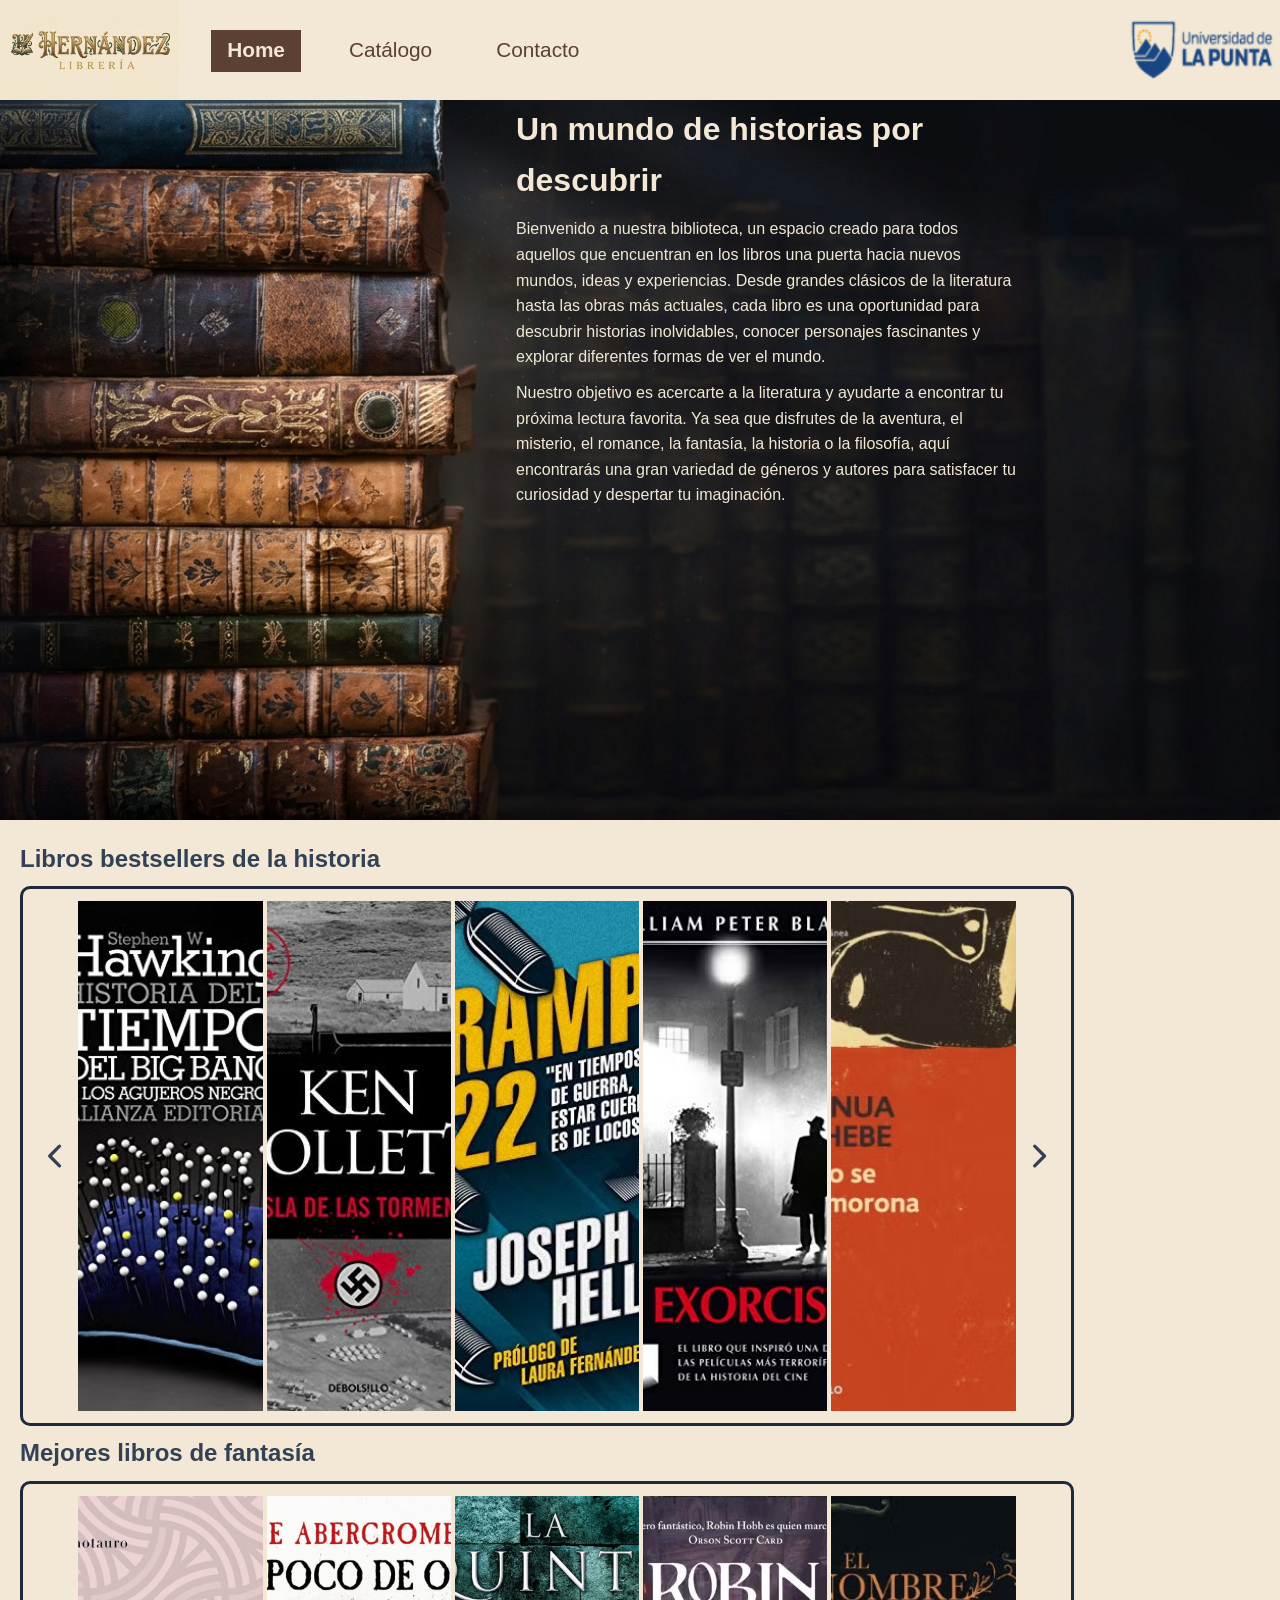
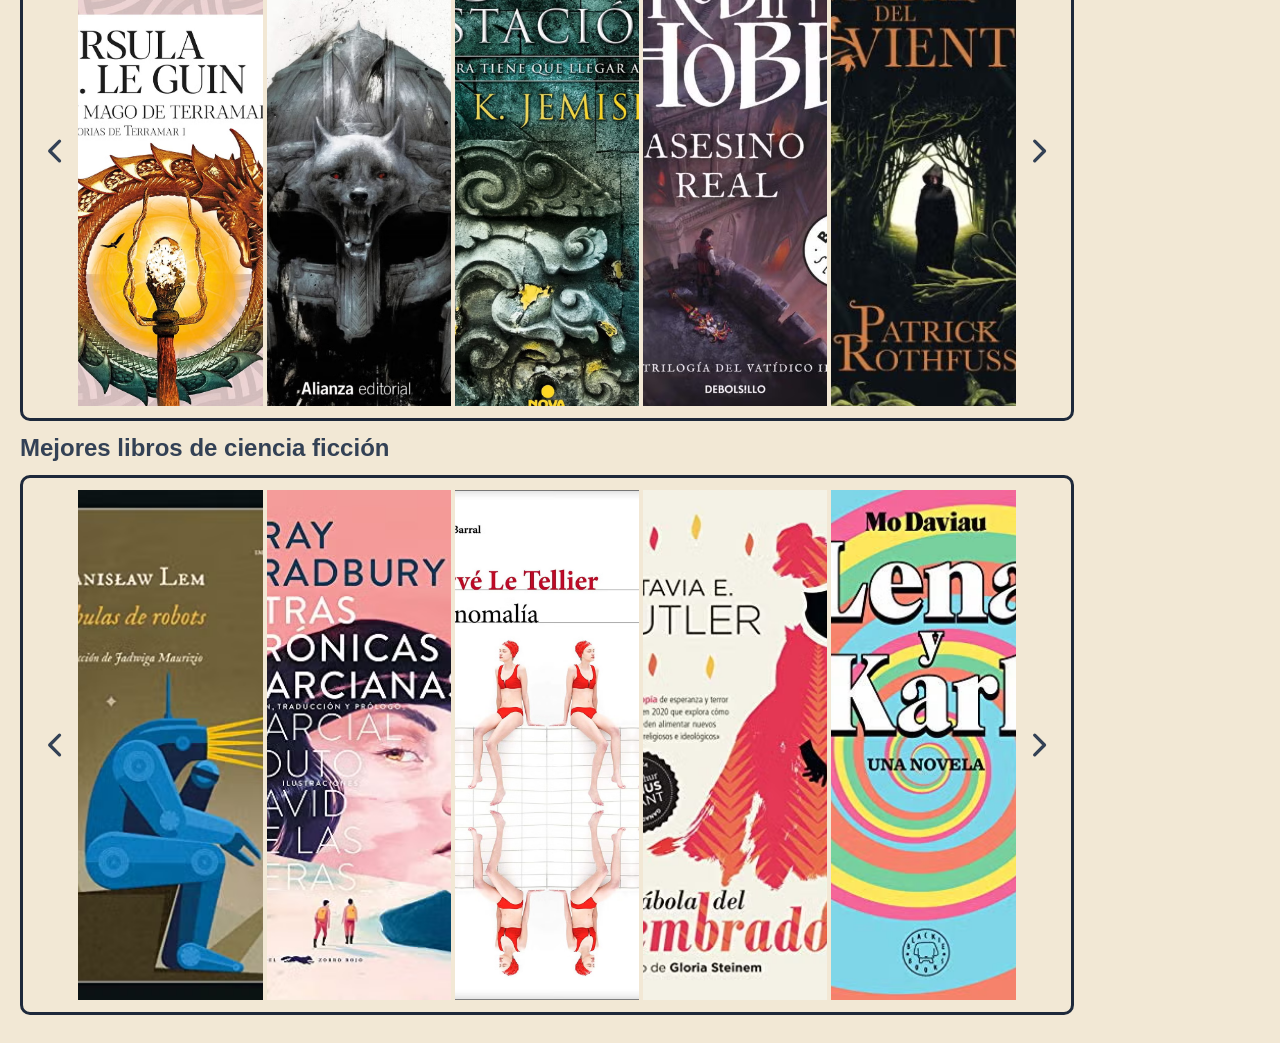
<file: index.html>
<!DOCTYPE html>
<html lang="es">

<head>
  <meta charset="UTF-8">
  <meta name="viewport" content="width=device-width, initial-scale=1.0">
  <title>Librería Hernandez</title>
  <link rel="stylesheet" href="./style.css">
  <link rel="shortcut icon" href="./images/icon.png" type="image/png">
  <link rel="stylesheet" href="./index.css">
</head>

<body>

  <nav class="navigator">
    <div class="nav-izquierda">
      <img src="./images/logo.jpg" alt="logo libreria">
      <ul>
        <li><a href="./index.html" class="activo">Home</a></li>
        <li><a href="./catalogo.html">Catálogo</a></li>
        <li><a href="./contacto.html">Contacto</a></li>
      </ul>
    </div>
    <div class="nav-derecha">
      <img src="./images/ulplogo.png" alt="ulp logo">
    </div>
  </nav>

  <header>
    <div class="wrapper">
      <h1>Un mundo de historias por descubrir</h1>
      <p>
        Bienvenido a nuestra biblioteca, un espacio creado para todos aquellos que encuentran en los libros una puerta
        hacia nuevos mundos, ideas y experiencias. Desde grandes clásicos de la literatura hasta las obras más actuales,
        cada libro es una oportunidad para descubrir historias inolvidables, conocer personajes fascinantes y explorar
        diferentes formas de ver el mundo.
      </p>
      <p>
        Nuestro objetivo es acercarte a la literatura y ayudarte a encontrar tu próxima lectura favorita. Ya sea que
        disfrutes de la aventura, el misterio, el romance, la fantasía, la historia o la filosofía, aquí encontrarás una
        gran variedad de géneros y autores para satisfacer tu curiosidad y despertar tu imaginación.
      </p>
    </div>
  </header>

  <main>
    <h2>Libros bestsellers de la historia</h2>
    <div class="carrusel" id="BetsSellers">
      <svg class="flechaI" width="100%" height="100%" viewBox="0 0 24 24" fill="none"
        xmlns="http://www.w3.org/2000/svg">
        <path d="M15 18L9 12L15 6" stroke="currentColor" stroke-width="2" stroke-linecap="round"
          stroke-linejoin="round" />
      </svg>
      <img class="image1" src="./images/BetsSellers/book1.png" alt="">
      <img class="image2" src="./images/BetsSellers/book2.png" alt="">
      <img class="image3" src="./images/BetsSellers/book3.png" alt="">
      <img class="image4" src="./images/BetsSellers/book4.png" alt="">
      <img class="image5" src="./images/BetsSellers/book5.png" alt="">
      <svg class="flechaD" width="100%" height="100%" viewBox="0 0 24 24" fill="none"
        xmlns="http://www.w3.org/2000/svg">
        <path d="M9 18L15 12L9 6" stroke="currentColor" stroke-width="2" stroke-linecap="round"
          stroke-linejoin="round" />
      </svg>
    </div>
    <h2>Mejores libros de fantasía</h2>
    <div class="carrusel" id="Fantasia">
      <svg class="flechaI" width="100%" height="100%" viewBox="0 0 24 24" fill="none"
        xmlns="http://www.w3.org/2000/svg">
        <path d="M15 18L9 12L15 6" stroke="currentColor" stroke-width="2" stroke-linecap="round"
          stroke-linejoin="round" />
      </svg>
      <img class="image1" src="./images/Fantasia/book1.png" alt="">
      <img class="image2" src="./images/Fantasia/book2.png" alt="">
      <img class="image3" src="./images/Fantasia/book3.png" alt="">
      <img class="image4" src="./images/Fantasia/book4.png" alt="">
      <img class="image5" src="./images/Fantasia/book5.png" alt="">
      <svg class="flechaD" width="100%" height="100%" viewBox="0 0 24 24" fill="none"
        xmlns="http://www.w3.org/2000/svg">
        <path d="M9 18L15 12L9 6" stroke="currentColor" stroke-width="2" stroke-linecap="round"
          stroke-linejoin="round" />
      </svg>
      </svg>
    </div>
    <h2>Mejores libros de ciencia ficción</h2>
    <div class="carrusel" id="CienciaFiccion">
      <svg class="flechaI" width="100%" height="100%" viewBox="0 0 24 24" fill="none"
        xmlns="http://www.w3.org/2000/svg">
        <path d="M15 18L9 12L15 6" stroke="currentColor" stroke-width="2" stroke-linecap="round"
          stroke-linejoin="round" />
      </svg>
      <img class="image1" src="./images/CienciaFiccion/book1.png" alt="">
      <img class="image2" src="./images/CienciaFiccion/book2.png" alt="">
      <img class="image3" src="./images/CienciaFiccion/book3.png" alt="">
      <img class="image4" src="./images/CienciaFiccion/book4.png" alt="">
      <img class="image5" src="./images/CienciaFiccion/book5.png" alt="">
      <svg class="flechaD" width="100%" height="100%" viewBox="0 0 24 24" fill="none"
        xmlns="http://www.w3.org/2000/svg">
        <path d="M9 18L15 12L9 6" stroke="currentColor" stroke-width="2" stroke-linecap="round"
          stroke-linejoin="round" />
      </svg>
    </div>
  </main>
  <script src="./script.js"></script>
</body>

</html>
</file>
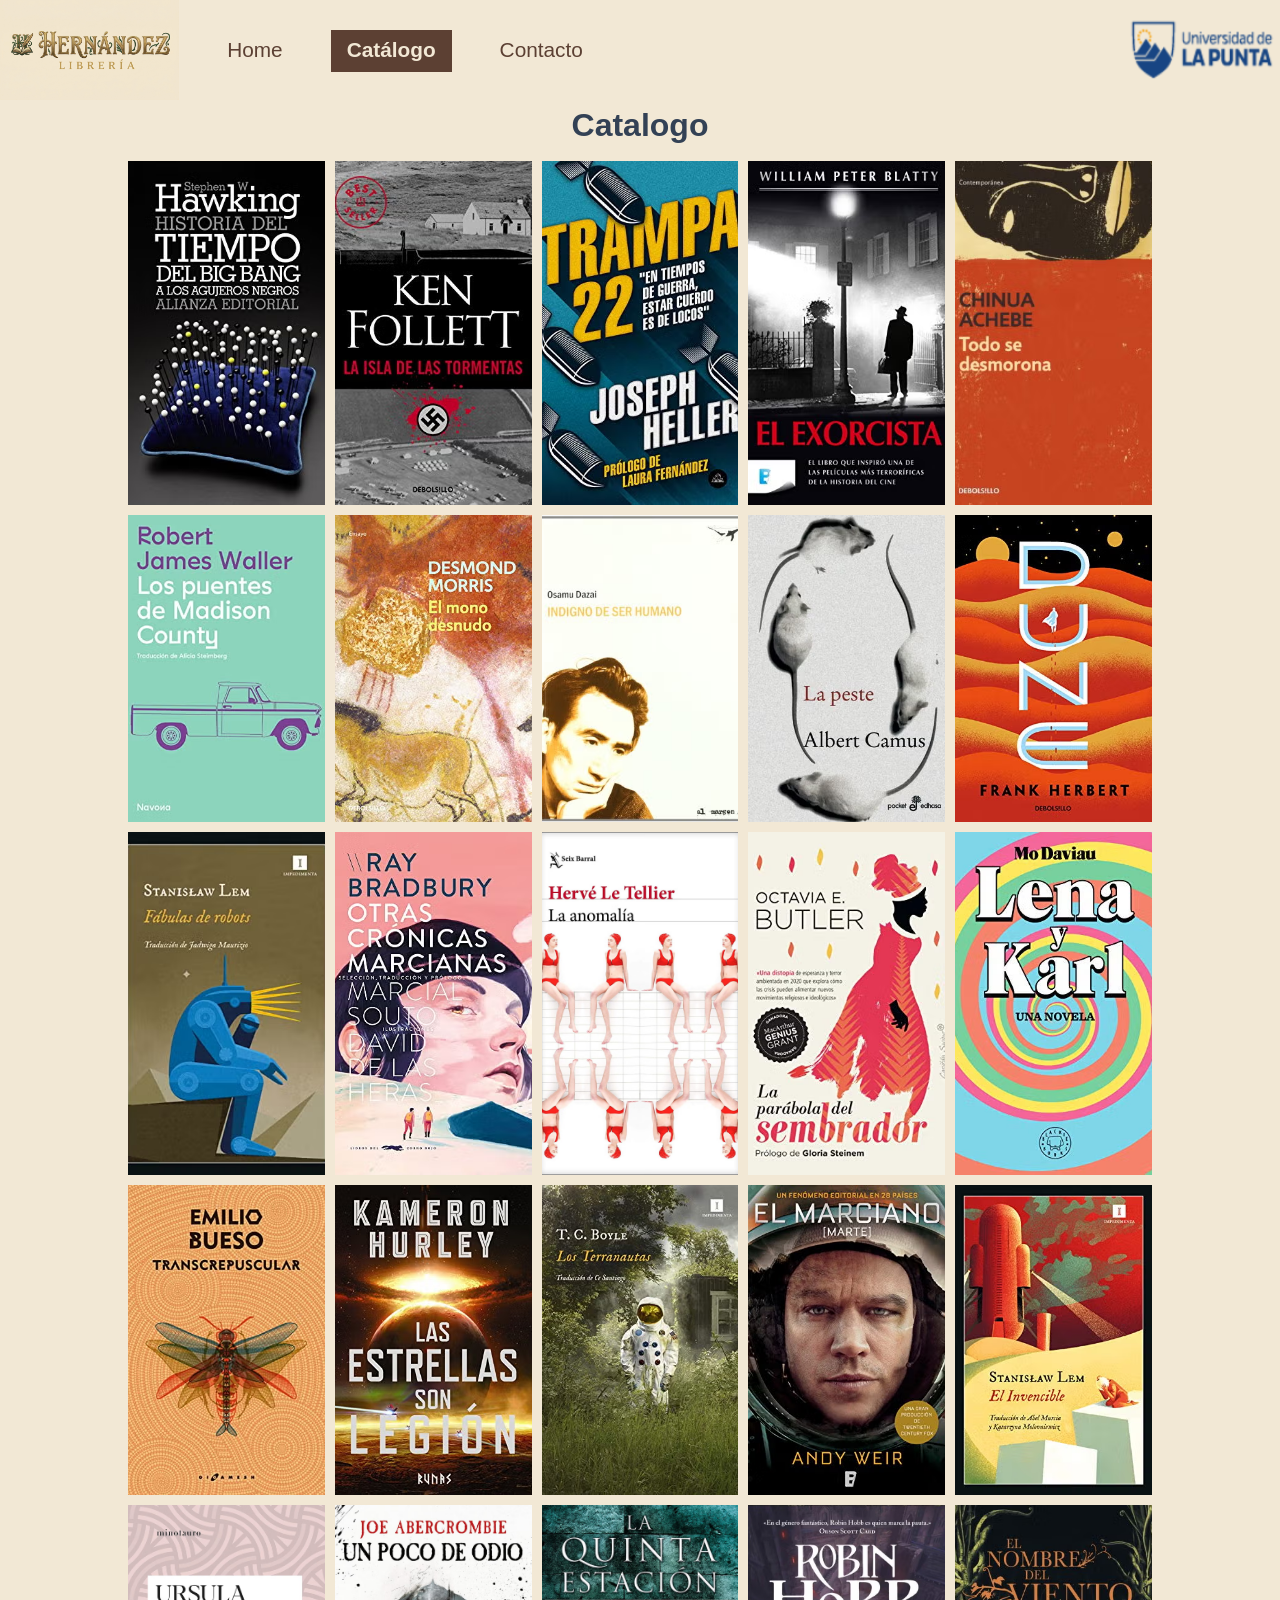
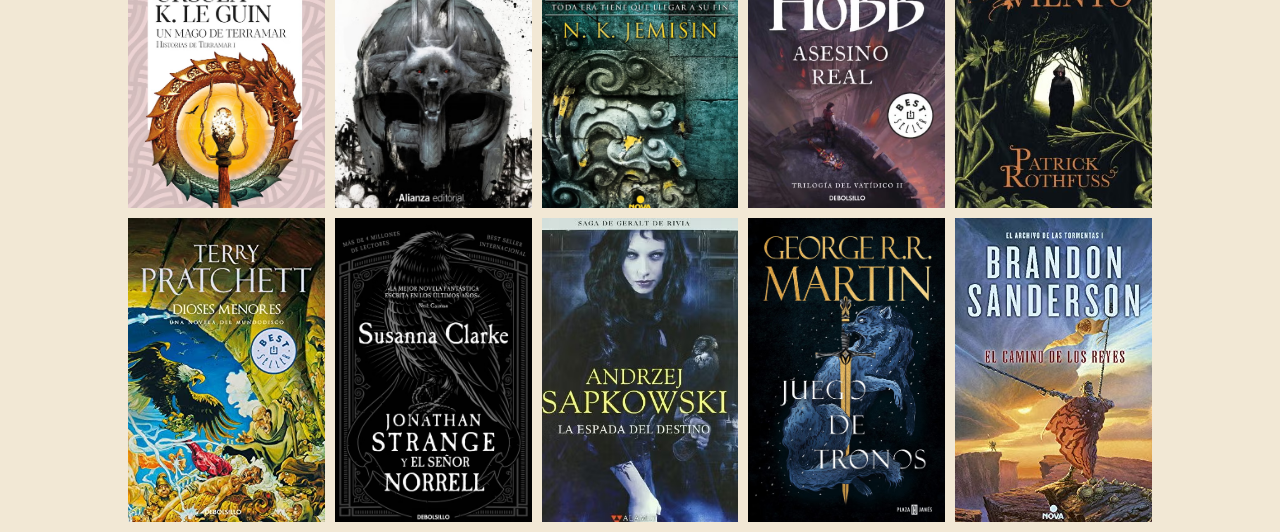
<file: catalogo.html>
<!DOCTYPE html>
<html lang="es">

<head>
  <meta charset="UTF-8">
  <meta name="viewport" content="width=device-width, initial-scale=1.0">
  <title>Catalogo</title>
  <link rel="shortcut icon" href="./images/icon.png" type="image/png">
  <link rel="stylesheet" href="style.css">
  <link rel="stylesheet" href="catalogo.css">
</head>

<body>
  <main>
    <nav class="navigator">
      <div class="nav-izquierda">
        <img src="./images/logo.jpg" alt="logo libreria">
        <ul>
          <li><a href="./index.html">Home</a></li>
          <li><a class="activo" href="./catalogo.html">Catálogo</a></li>
          <li><a href="./contacto.html">Contacto</a></li>
        </ul>
      </div>
      <div class="nav-derecha">
        <img src="./images/ulplogo.png" alt="ulp logo">
      </div>
    </nav>
    <h1>Catalogo</h1>
    <section id="container">
    </section>
  </main>
  <script src="./catalogo.js"></script>
</body>

</html>
</file>
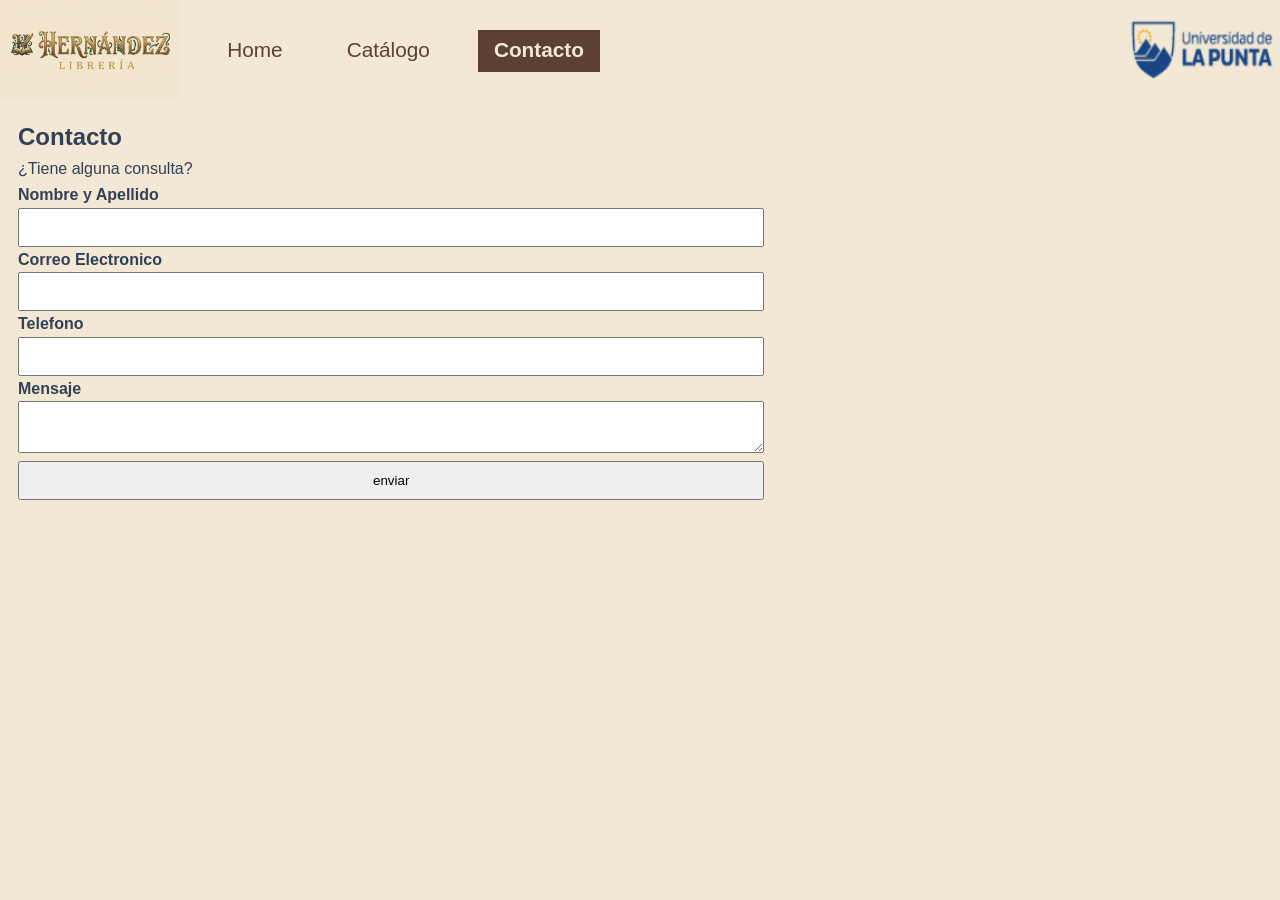
<file: contacto.html>
<!DOCTYPE html>
<html lang="es">

<head>
  <meta charset="UTF-8">
  <meta name="viewport" content="width=device-width, initial-scale=1.0">
  <title>Contacto</title>
  <link rel="shortcut icon" href="./images/icon.png" type="image/png">
  <link rel="stylesheet" href="style.css">
  <link rel="stylesheet" href="contacto.css">
</head>

<body>
  <nav class="navigator">
    <div class="nav-izquierda">
      <img src="./images/logo.jpg" alt="logo libreria">
      <ul>
        <li><a href="./index.html">Home</a></li>
        <li><a href="./catalogo.html">Catálogo</a></li>
        <li><a href="./contacto.html" class="activo">Contacto</a></li>
      </ul>
    </div>
    <div class="nav-derecha">
      <img src="./images/ulplogo.png" alt="ulp logo">
    </div>
  </nav>
  <main class="contacto">
    <section class="contacto-consulta">
      <h1>Contacto</h1>
      <p>¿Tiene alguna consulta?</p>
      <form method="post" class="form-contacto" novalidate>
        <label for="nombre">Nombre y Apellido</label>
        <span class="error" id="errorNombre"></span>
        <input type="text" name="nombre" id="nombre" required>

        <label for="email">Correo Electronico</label>
        <span class="error" id="errorEmail"></span>
        <input type="email" name="email" id="email" required>

        <label for="telefono">Telefono</label>
        <span class="error" id="errorTelefono"></span>
        <input type="tel" name="telefono" id="telefono" required>

        <label for="mensaje">Mensaje</label>
        <span class="error" id="errorMensaje"></span>
        <textarea name="mensaje" id="mensaje"></textarea>
        <input type="submit" value="enviar">
      </form>
    </section>
    <div id="mensajesAnteriores"> </div>
  </main>
  <script src="./contacto.js"></script>
</body>

</html>
</file>
<file: style.css>
* {
  margin: 0;
  padding: 0;
  box-sizing: border-box;
}

:root {
  --color-principal: #1e293b;
  --color-secundario: #e93a0e;
  --color-fondo: #F2E8D5;
  --color-card: #ffffff;
  --color-texto: #334155;
  --color-error: #ef4444;
}

body {
  font-family: 'Segoe UI', Tahoma, Geneva, Verdana, sans-serif;
  background-color: var(--color-fondo);
  color: var(--color-texto);
  line-height: 1.6;
  display: flex;
  flex-direction: column;
  min-height: 100vh;
}

.navigator {
  display: flex;
  justify-content: space-between;
  align-items: center;
}

.nav-izquierda {
  display: flex;
  align-items: center;
  gap: 2rem;
}

.nav-izquierda img {
  height: 100px;
  width: auto;
  display: block;
}

.nav-derecha img {
  height: 100px;
  width: auto;
  display: block;
}

.navigator ul {
  display: flex;
  justify-content: center;
  align-items: center;
  list-style: none;
  gap: 2rem;
}

.navigator a {
  color: #5c4033;
  text-decoration: none;
  font-weight: 500;
  font-size: 1.3rem;
  padding: 0.5rem 1rem;
  transition: all 0.3s ease;
  border-bottom: 3px solid transparent;
}

.navigator a:hover {
  background-color: #5c4033;
  color: #F2E8D5;
}

.navigator .activo {
  background-color: #5c4033;
  color: #F2E8D5;
  font-weight: bold;
}
</file>
<file: index.css>
.carrusel {
  width: 85%;
  height: 60dvh;
  display: flex;
  flex-direction: row;
  align-items: center;
  gap: 4px;
  padding: 12px;
  margin: 8px 0;
  border: 3px solid var(--color-principal);
  border-radius: 10px;
}

.carrusel * {
  user-select: none;
}

.carrusel svg {
  cursor: pointer;
}

.carrusel img {
  width: 18%;
  height: 100%;
  object-fit: cover;
  flex-grow: 1;
}

main {
  display: flex;
  flex-direction: column;
  padding: 20px;
}

header {
  height: 80dvh;
  background-image: url("./images/backgruond.webp");
  background-position: right;
  background-repeat: no-repeat;
  background-size: cover;
  color: var(--color-fondo);
  display: flex;
  flex-direction: column;
  align-items: end;
}

header .wrapper {
  width: 40%;
  padding: 4px;
  margin-right: 20%;
}

.wrapper p {
  margin: 10px 0;
}
</file>
<file: catalogo.css>
#container {
  display: grid;
  grid-template-columns: auto auto auto auto auto;
  gap: 10px;
  margin: 10px 10% 10px 10%;
}

main h1 {
  text-align: center;
  font-size: 32px;
}

.item img {
  width: 100%;
  height: 100%;
  object-fit: cover;
}

.item:hover {
  cursor: pointer;
  opacity: 0.8;
  transition: opacity .4s;
}
</file>
<file: contacto.css>
.contacto {
  display: flex;
  flex-direction: column;
  min-width: 400px;
  gap: 15px;
  padding: 18px;
}

.form-contacto label {
  display: block;
  font-weight: bold;
}

.form-contacto input,
.form-contacto textarea {
  width: 60%;
  padding: 10px;
  box-sizing: border-box;
}

.error {
  color: red;
}
</file>
